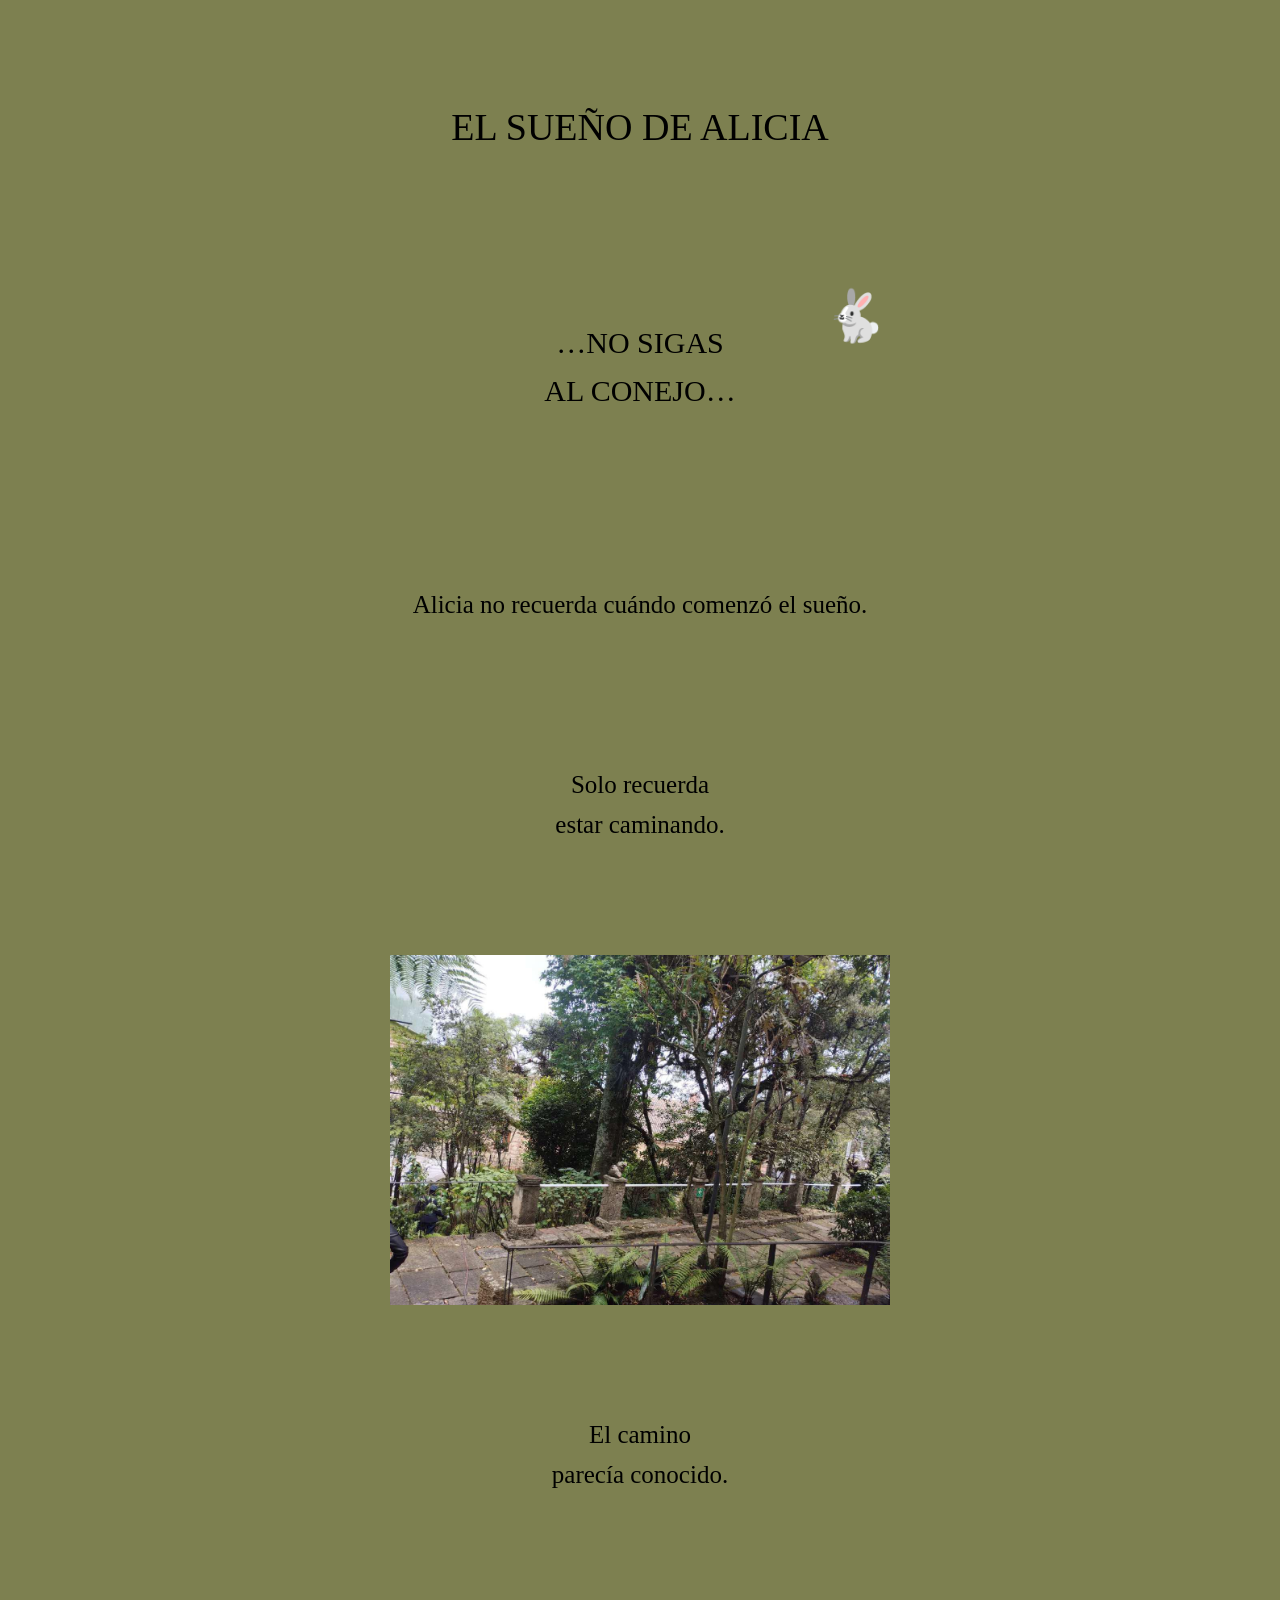
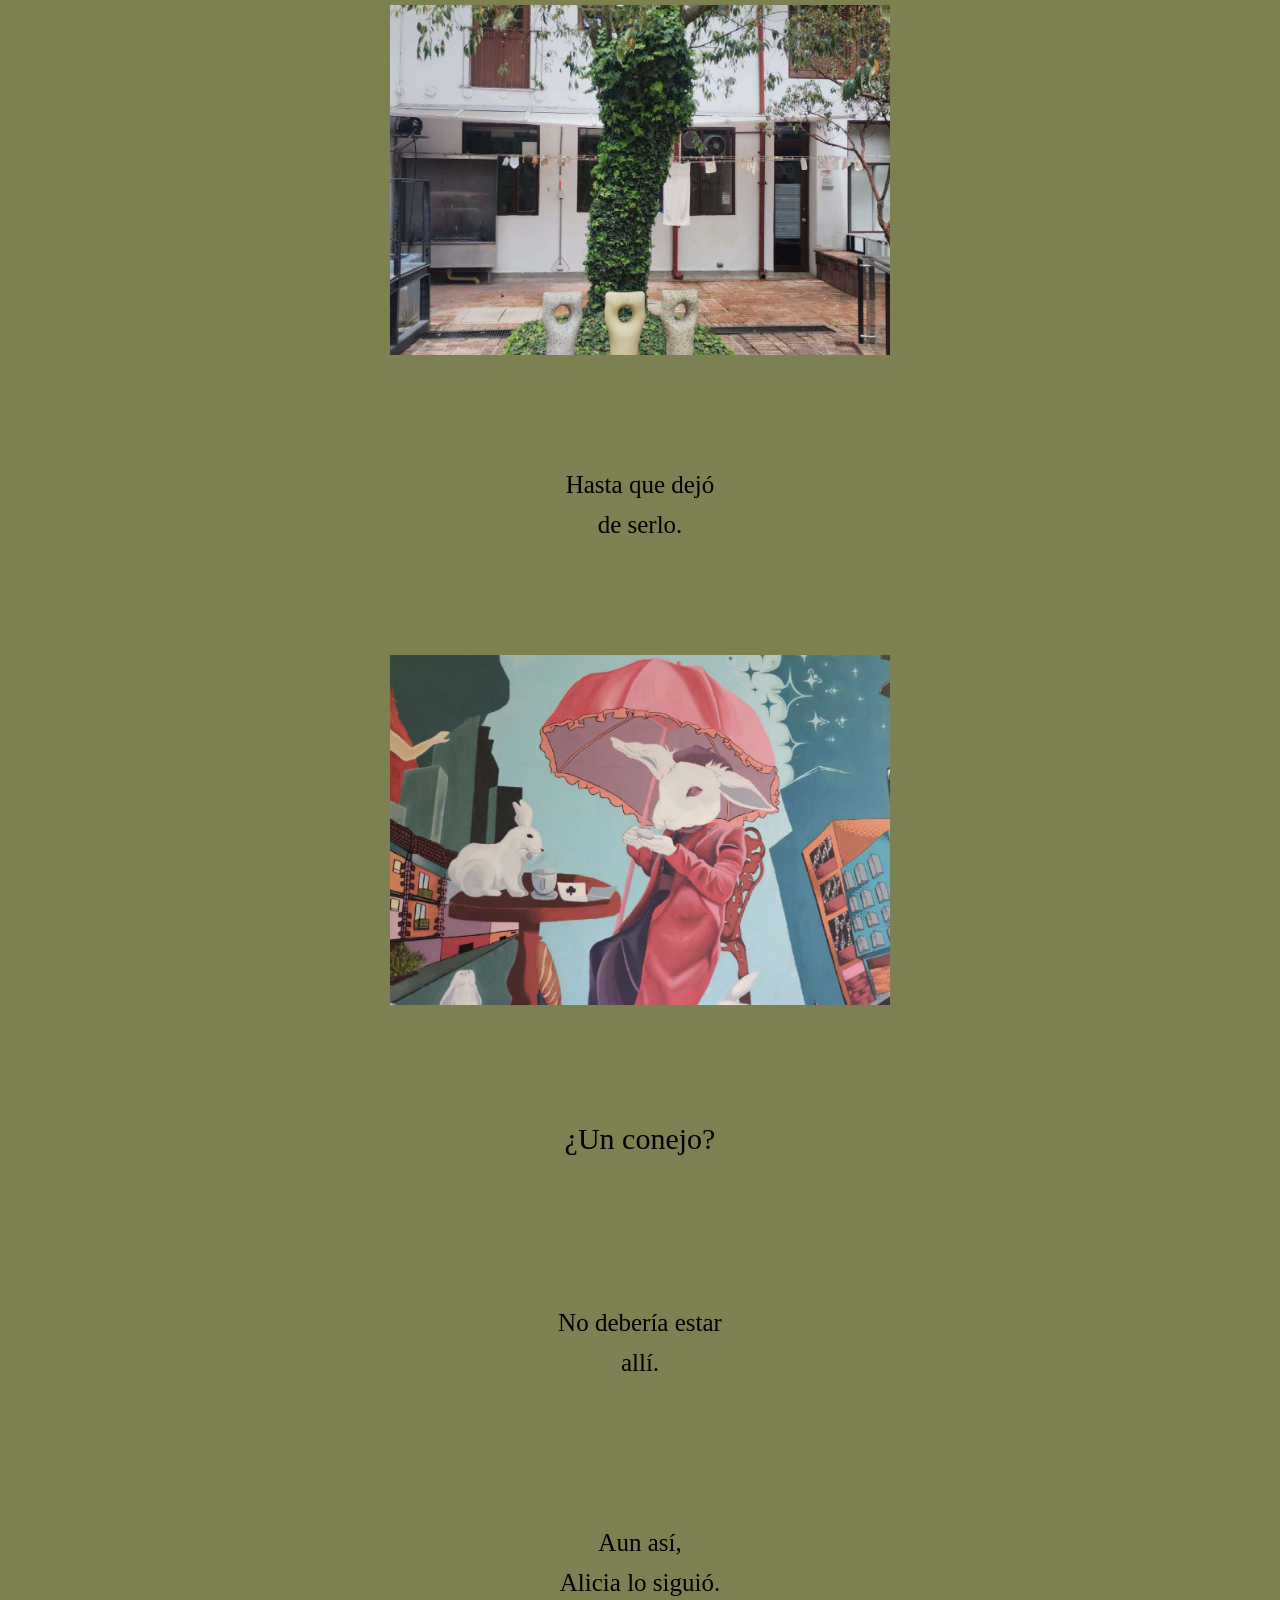
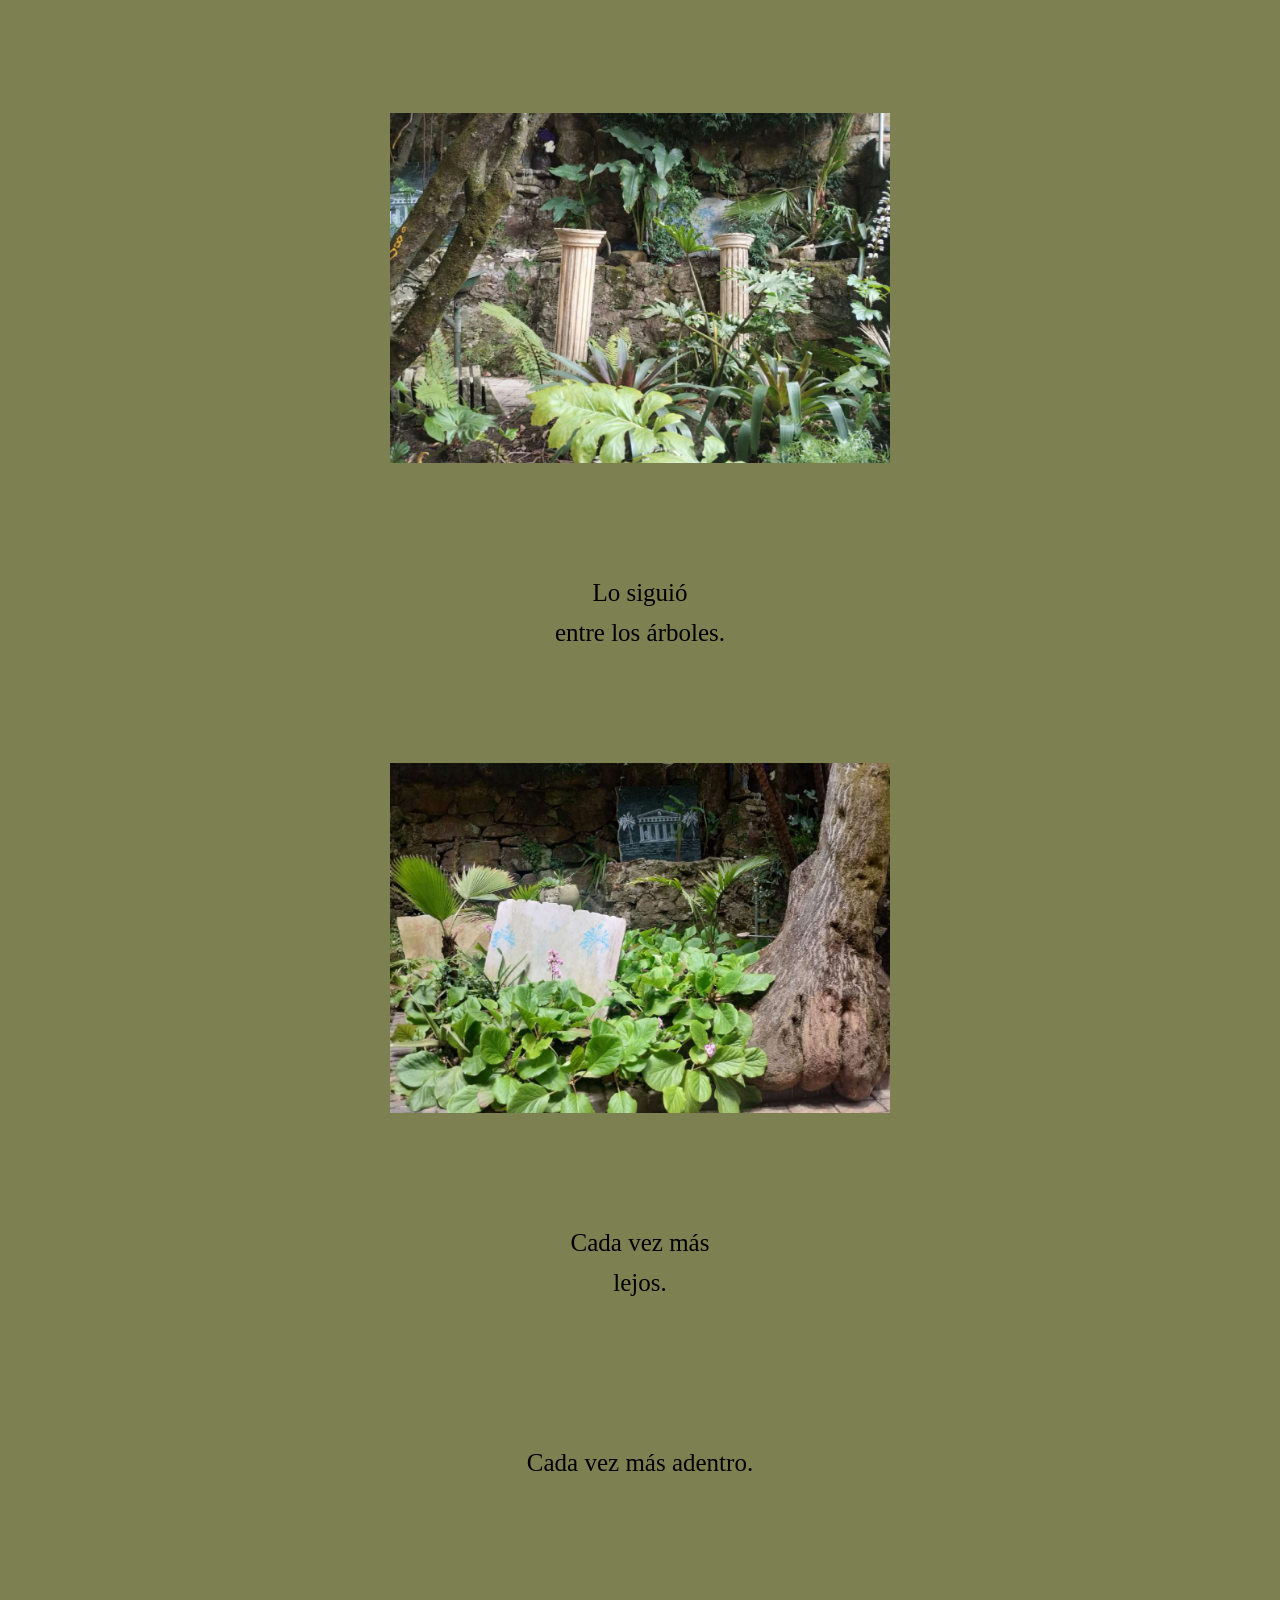
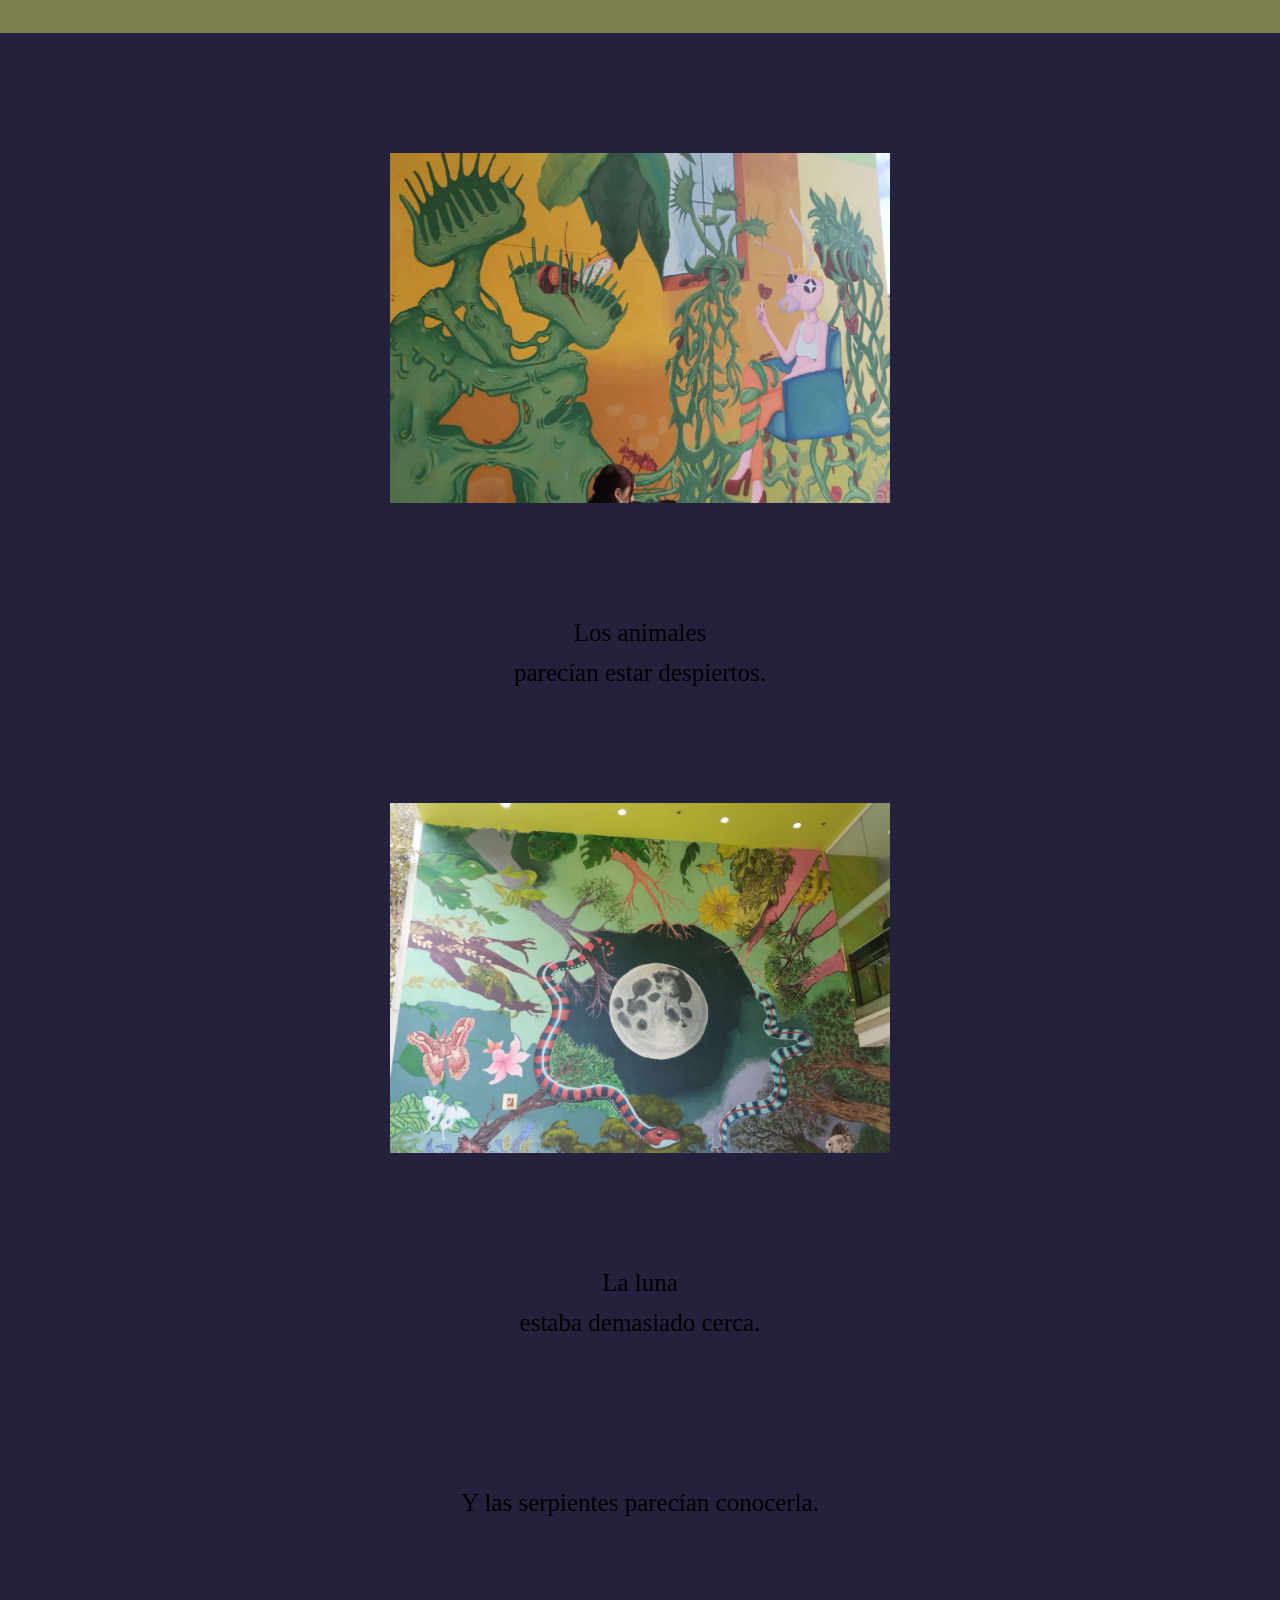
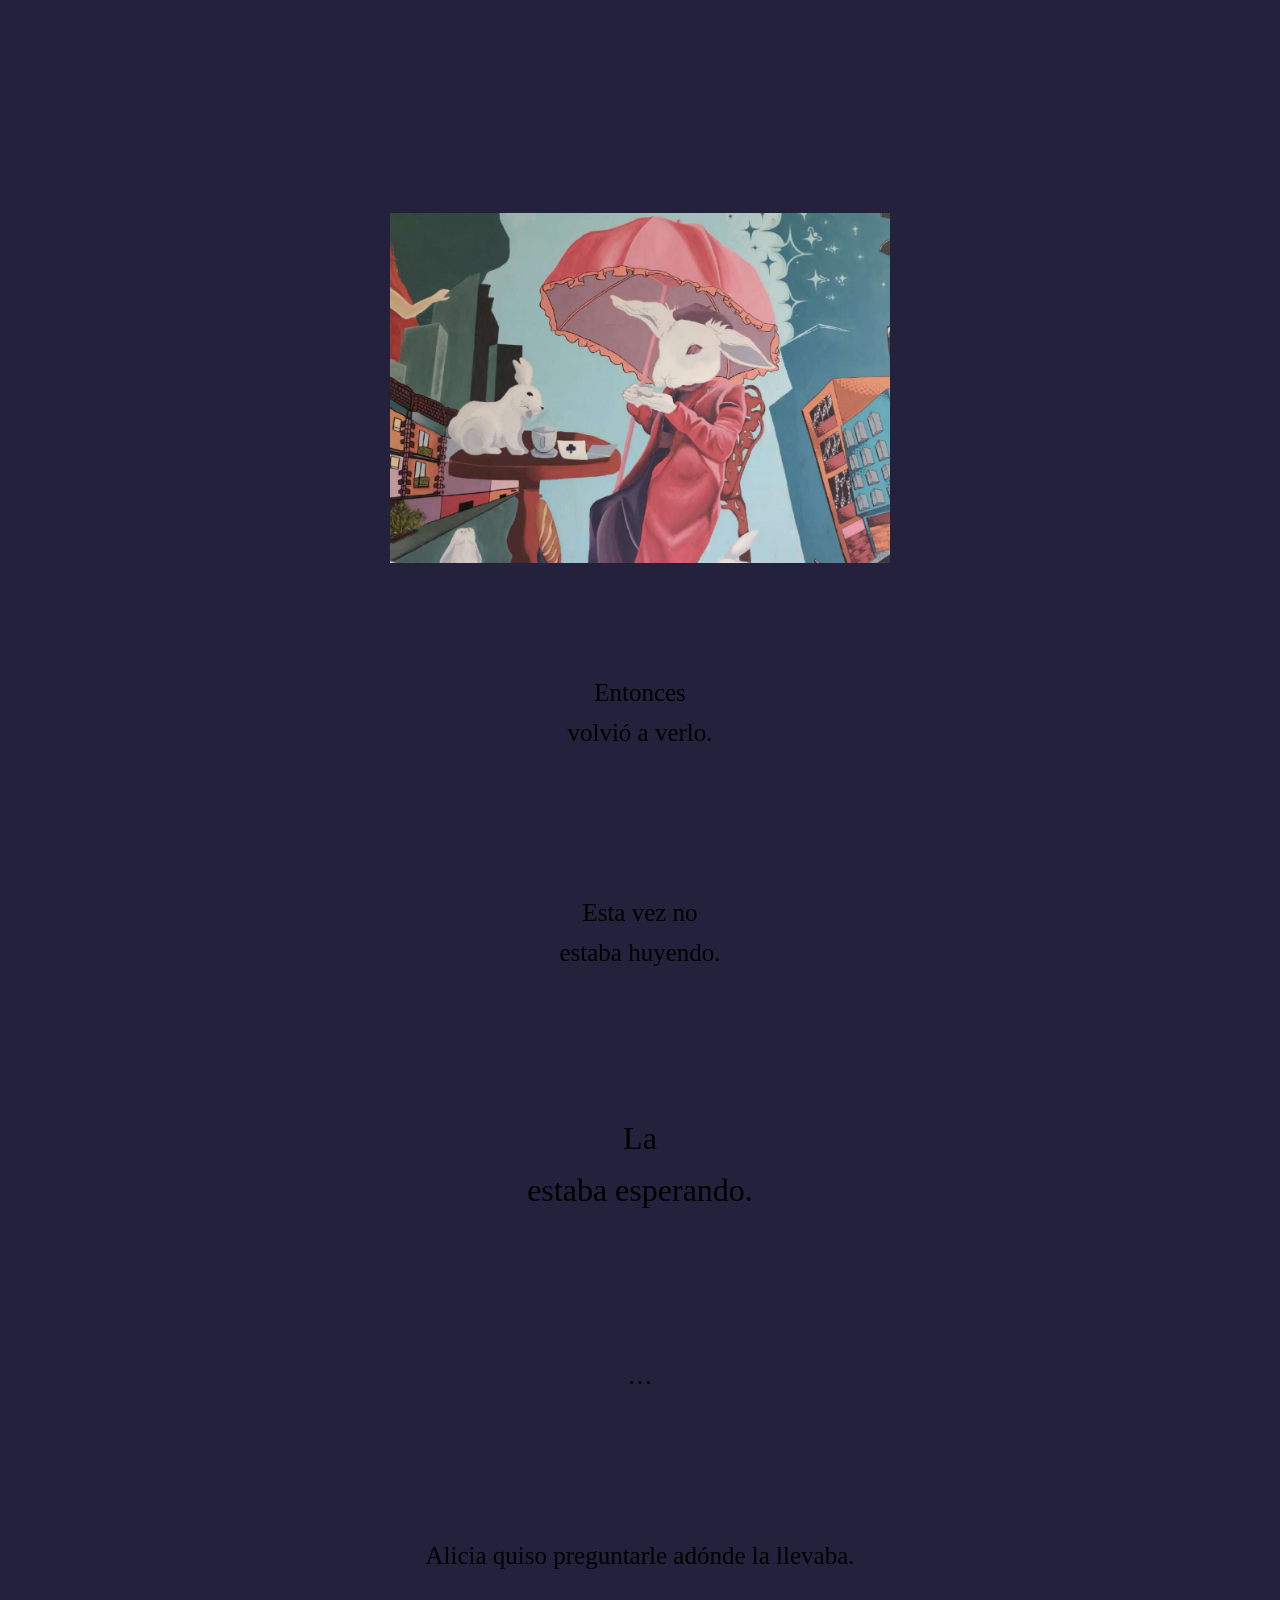
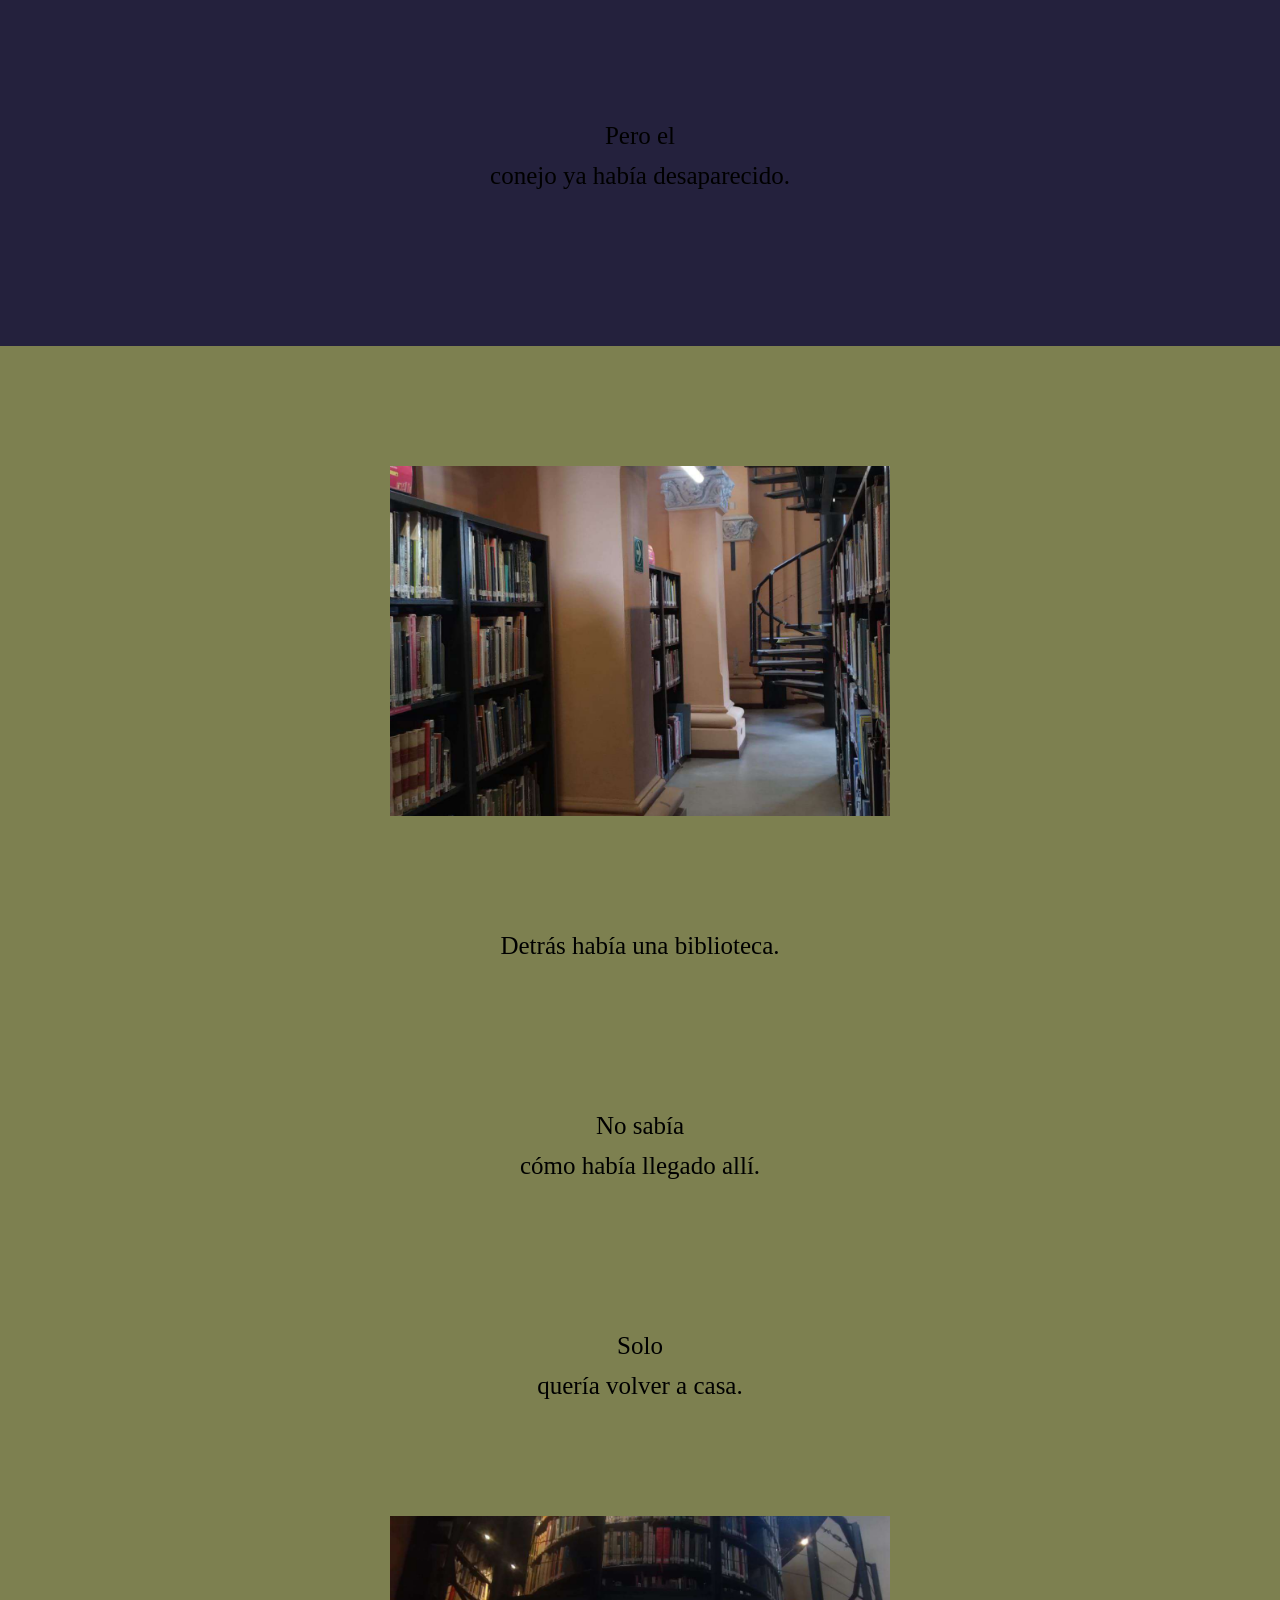
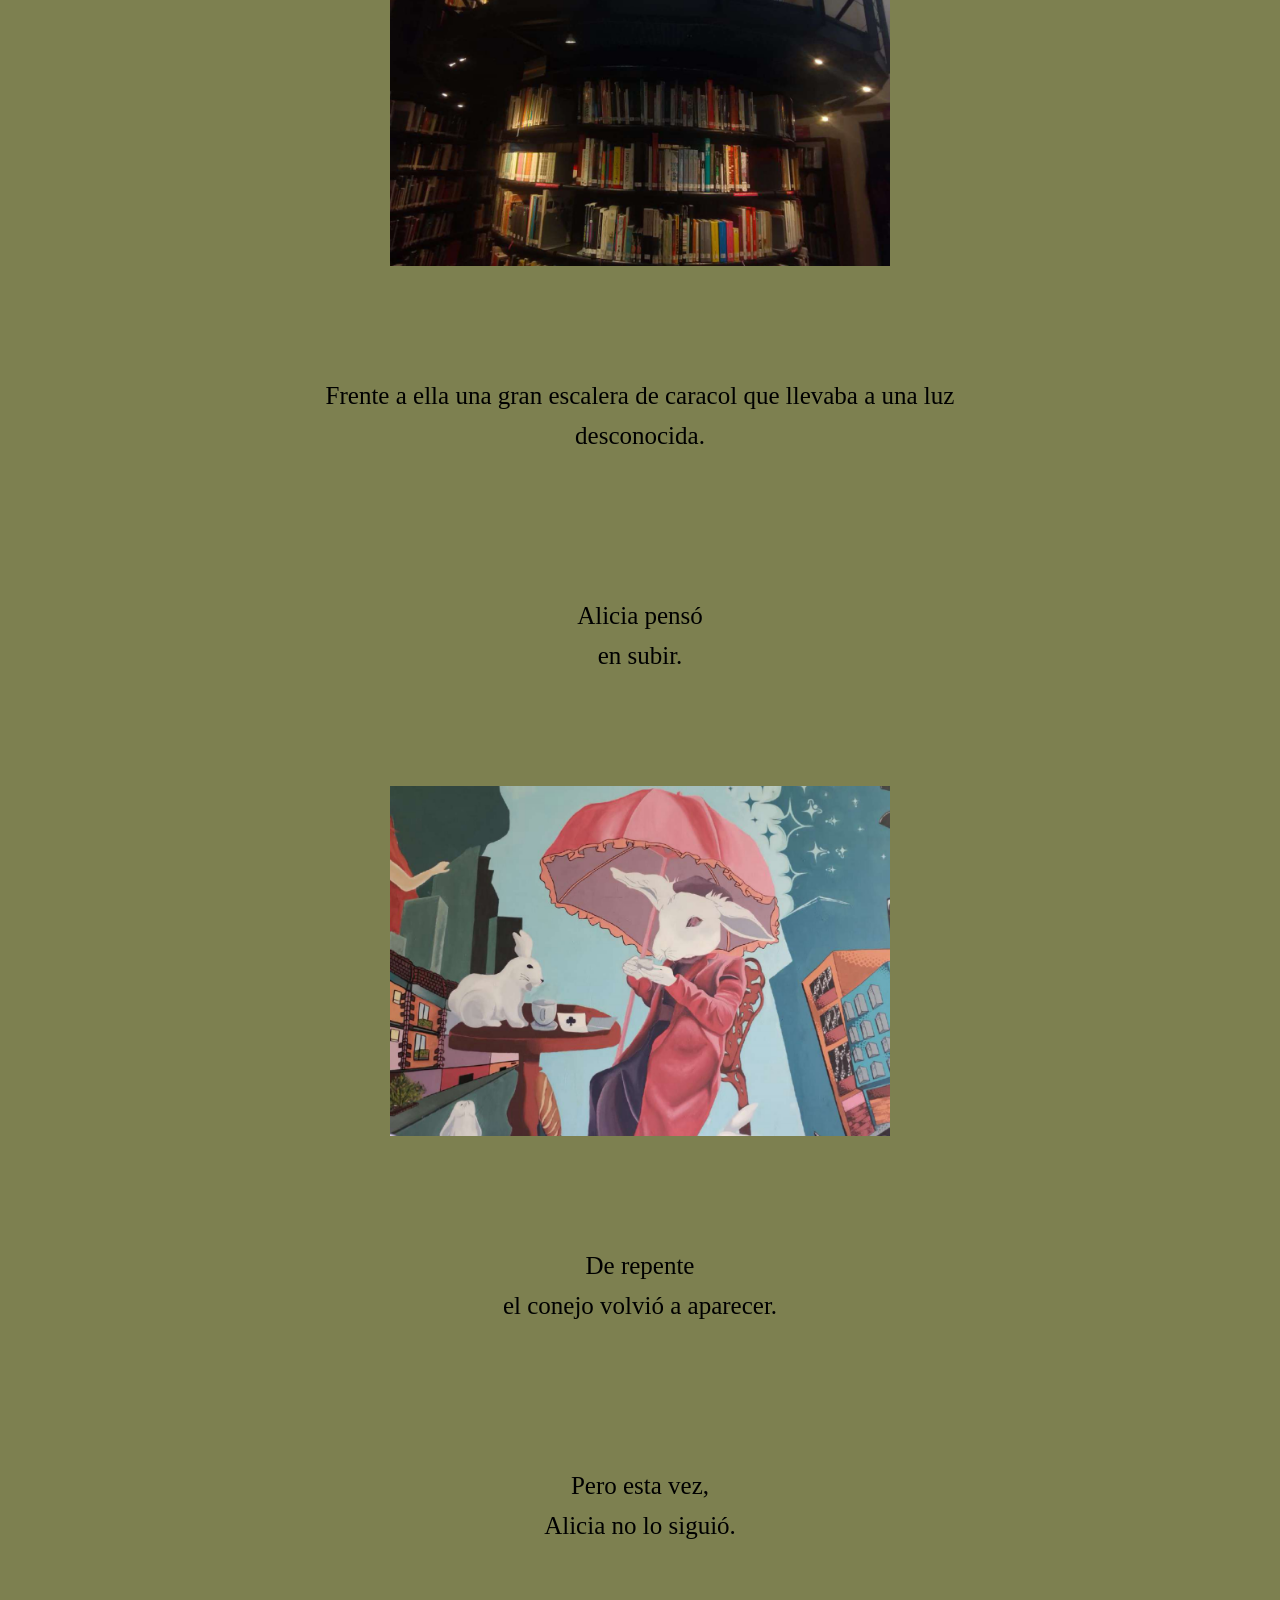
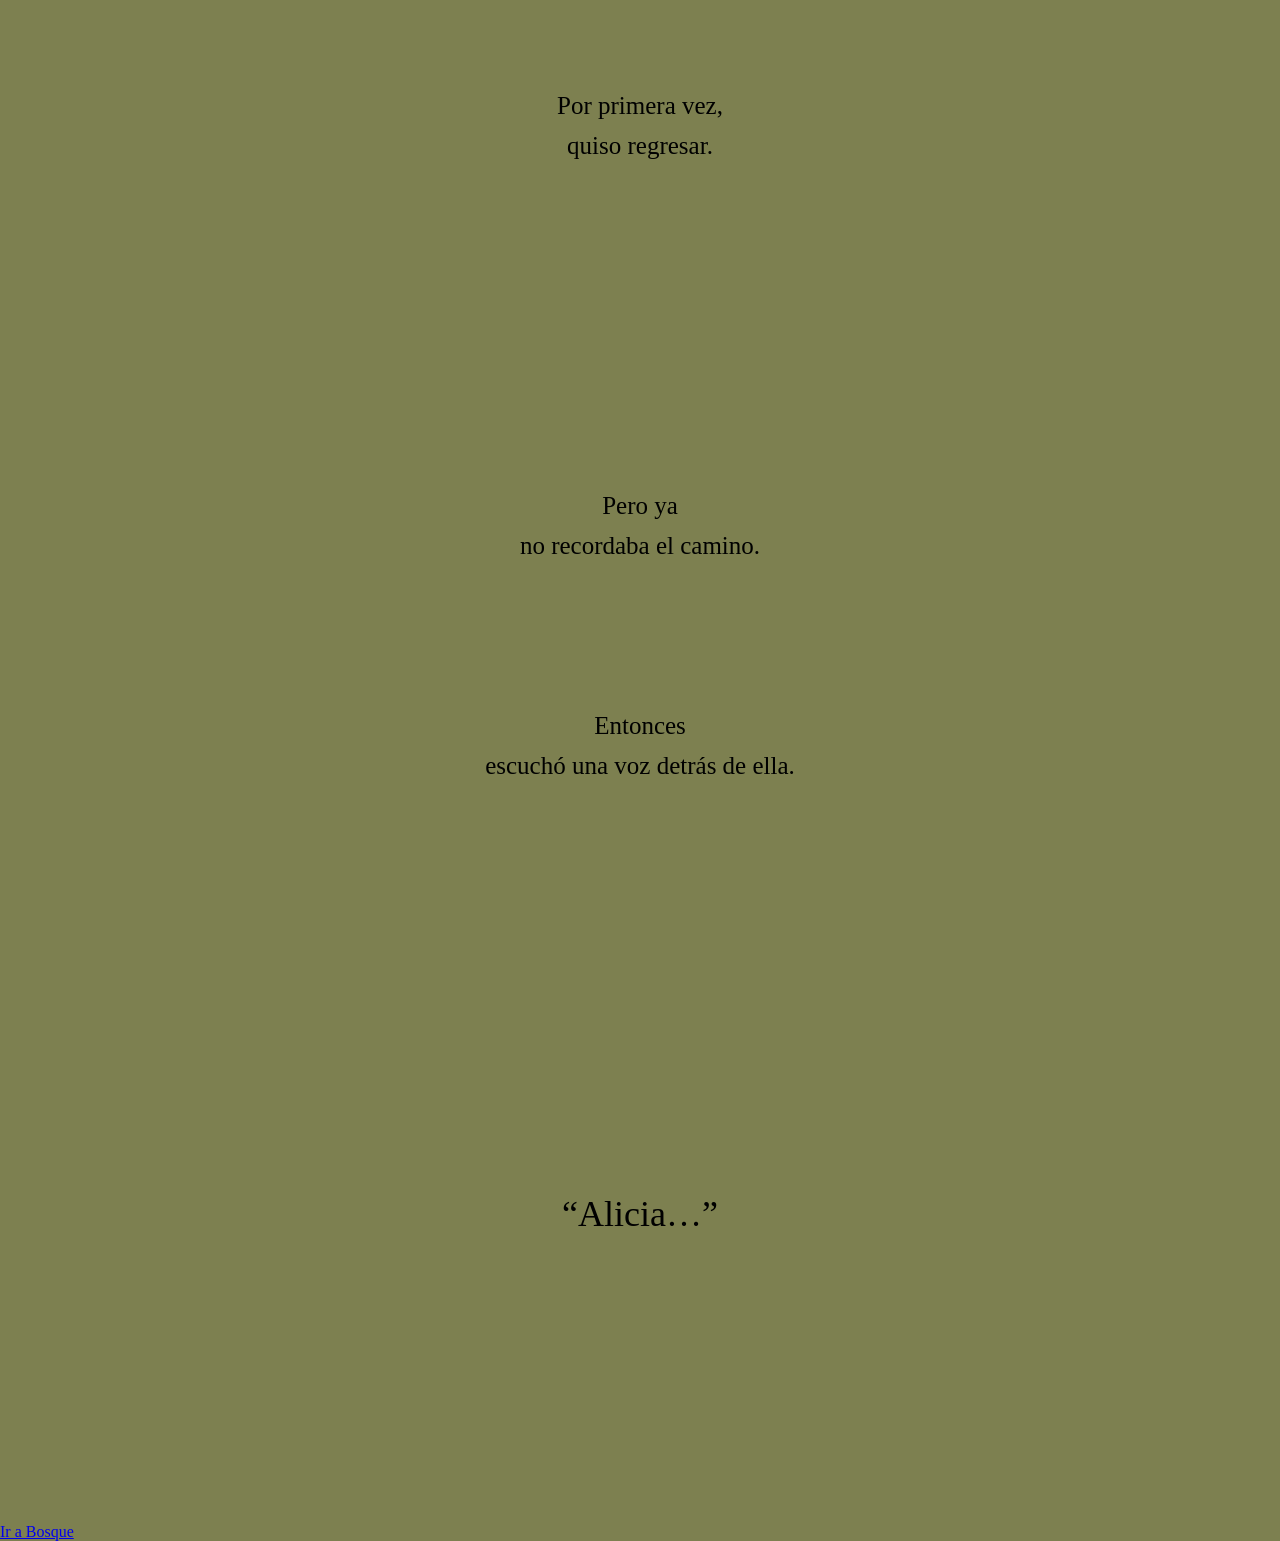
<file: index.html>
<!DOCTYPE html>
<html lang="es">
<head>
    <meta charset="UTF-8">
    <meta name="viewport" content="width=device-width, initial-scale=1.0">
    <title>El sueño de Alicia</title>

    <link rel="stylesheet" href="estilo.css">
</head>

<body>

    <div id="conejo-movil">🐇</div>

    <main>

        <h1>EL SUEÑO DE ALICIA</h1>

        <p class="especial">…NO SIGAS<br>AL CONEJO…</p>

        <p>Alicia no recuerda cuándo comenzó el sueño.</p>

        <p>Solo recuerda<br>estar caminando.</p>

        <img src="assets/Jardin 1.jpg" alt="Jardín">

        <p>El camino<br>parecía conocido.</p>

        <img src="assets/Jardin 2.jpg" alt="Jardín">

        <p>Hasta que dejó<br>de serlo.</p>

        <img src="assets/Conejo.jpg" alt="Conejo">

        <p class="pregunta">¿Un conejo?</p>

        <p>No debería estar<br>allí.</p>

        <p>Aun así,<br>Alicia lo siguió.</p>

        <img src="assets/Jardin 3.jpg" alt="Jardín">

        <p>Lo siguió<br>entre los árboles.</p>

        <img src="assets/Jardin 4.jpg" alt="Jardín">

        <p>Cada vez más<br>lejos.</p>

        <p>Cada vez más adentro.</p>

    </main>


  

    <section class="oscuro">

        <img src="assets/Animales.jpg" alt="Animales">

        <p>Los animales<br>parecían estar despiertos.</p>

        <img src="assets/Luna.serpiente.jpg" alt="Luna y serpiente">

        <p>La luna<br>estaba demasiado cerca.</p>

        <p>Y las serpientes parecían conocerla.</p>

        <div class="espacio"></div>

        <img src="assets/Conejo.jpg" alt="Conejo">

        <p>Entonces<br>volvió a verlo.</p>

        <p>Esta vez no<br>estaba huyendo.</p>

        <p class="destacado">La<br>estaba esperando.</p>

        <p>…</p>

        <p>Alicia quiso preguntarle adónde la llevaba.</p>

        <p>Pero el<br>conejo ya había desaparecido.</p>

    </section>


    

    <main>

        <img src="assets/Biblioteca.jpg" alt="Biblioteca">

        <p>Detrás había una biblioteca.</p>

        <p>No sabía<br>cómo había llegado allí.</p>

        <p>Solo<br>quería volver a casa.</p>

        <img src="assets/Torre biblioteca.jpg" alt="Torre de biblioteca">

        <p>Frente a ella una gran escalera de caracol que llevaba a una luz desconocida.</p>

        <p>Alicia pensó<br>en subir.</p>

        <img src="assets/Conejo.jpg" alt="Conejo">

        <p>De repente<br>el conejo volvió a aparecer.</p>

        <p>Pero esta vez,<br>Alicia no lo siguió.</p>

        <p>Por primera vez,<br>quiso regresar.</p>

        <div class="espacio"></div>

        <p>Pero ya<br>no recordaba el camino.</p>

        <p>Entonces<br>escuchó una voz detrás de ella.</p>

        <div class="espacio"></div>

        <p class="final">“Alicia…”</p>

    </main>

    <script>


    const elementos = document.querySelectorAll("p, img");

    const observador = new IntersectionObserver((entradas) => {

        entradas.forEach((entrada) => {

            if (entrada.isIntersecting) {
                entrada.target.classList.add("visible");
            }

        });

    }, {
        threshold: 0.2
    });


    elementos.forEach((elemento) => {
        observador.observe(elemento);
    });



    /* CONEJO QUE SE MUEVE */

    const conejo = document.getElementById("conejo-movil");

    function moverConejo() {

        const margen = 100;

        const x =
            Math.random() * (window.innerWidth - margen * 2) + margen;

        const y =
            Math.random() * (window.innerHeight - margen * 2) + margen;

        conejo.style.left = x + "px";
        conejo.style.top = y + "px";
    }



    /* EL CONEJO SE MUEVE SOLO */

    setInterval(function() {

        moverConejo();

    }, 2000);



    /* EL CONEJO HUYE DEL CURSOR */

    document.addEventListener("mousemove", function(evento) {

        const rect = conejo.getBoundingClientRect();

        const conejoX =
            rect.left + rect.width / 2;

        const conejoY =
            rect.top + rect.height / 2;


        const distanciaX =
            evento.clientX - conejoX;

        const distanciaY =
            evento.clientY - conejoY;


        const distancia = Math.sqrt(
            distanciaX * distanciaX +
            distanciaY * distanciaY
        );



        if (distancia < 200) {

            moverConejo();

        }

    });


    moverConejo();

</script>

<a href="bosque.html">Ir a Bosque</a>



</body>
</html>
</file>
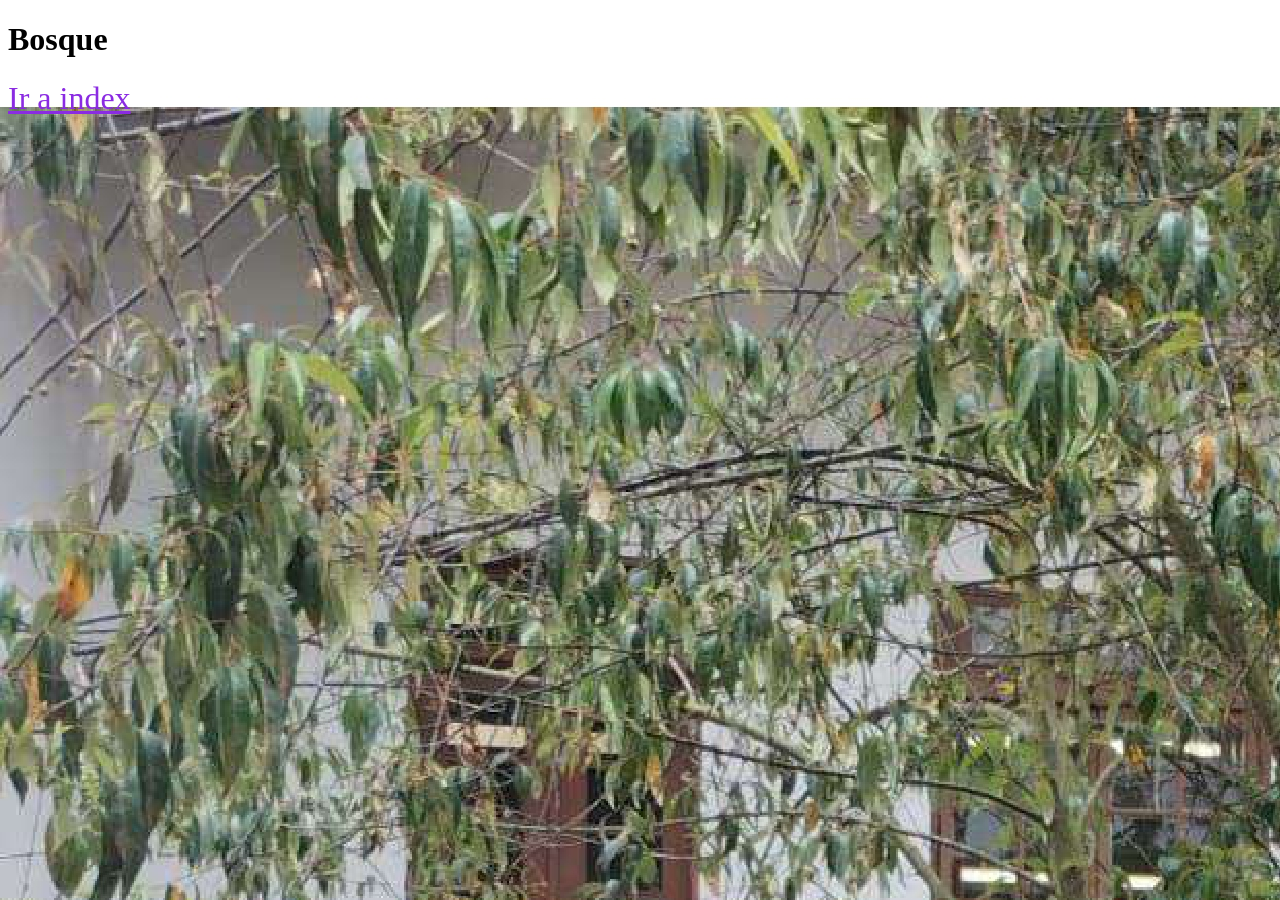
<file: bosque.html>
<!DOCTYPE html>
<html lang="en">
<head>
    <meta charset="UTF-8">
    <meta name="viewport" content="width=device-width, initial-scale=1.0">
    <title>bosque</title>
    <link rel="stylesheet" href="estiloBosque.css">
</head>
<body>
    <h1>Bosque</h1>

     <a href="index.html">Ir a index</a>

    <iframe id= "video" width="560" height="315" src="https://www.youtube.com/embed/xNN7iTA57jM?si=3qot3m6aCUKxVClQ" title="YouTube video player" frameborder="0" allow="accelerometer; autoplay; clipboard-write; encrypted-media; gyroscope; picture-in-picture; web-share" referrerpolicy="strict-origin-when-cross-origin" allowfullscreen></iframe>
    

</body>
</html>
</file>
<file: estilo.css>
* {
    box-sizing: border-box;
}

body {
    margin: 0;
    background-color: #7d8050;
    color: #000000;
    font-family: "Lucida Calligraphy", "URW Chancery L", cursive;

    animation-name: cambioColor;
    animation-duration: 4s;
    animation-iteration-count: infinite;
}

main,
.oscuro {
    width: 100%;
    min-height: 100vh;

    display: flex;
    flex-direction: column;
    align-items: center;
    justify-content: flex-start;

    text-align: center;

    padding: 80px 20px;
}

h1 {
    font-size: 38px;
    font-weight: normal;
    margin-bottom: 100px;

    animation-name: cambiarBorde;
    animation-duration: 6s;
    animation-iteration-count: infinite;

}

p {
    font-size: 25px;
    line-height: 1.6;
    margin: 70px 0;
    max-width: 700px;
}

.especial {
    font-size: 30px;
    margin-bottom: 100px;
}

.pregunta {
    font-size: 30px;
}

.destacado {
    font-size: 32px;
}



img {
    width: 500px;
    height: 350px;
    object-fit: cover;

    display: block;

    margin: 40px auto;
}

.espacio {
    height: 180px;
    width: 100%;
}



.oscuro {
    background-color: #24213d;
    color: #000000;
}



.final {
    font-size: 36px;
    margin-top: 150px;
    margin-bottom: 200px;
}




@media (max-width: 600px) {

    main,
    .oscuro {
        padding: 50px 15px;
    }

    h1 {
        font-size: 28px;
        margin-bottom: 70px;
    }

    p {
        font-size: 20px;
        margin: 55px 0;
    }

    .especial {
        font-size: 24px;
    }

    img {
        width: 90%;
        height: 250px;
    }

    .final {
        font-size: 28px;
    }
}

p,
img {
    opacity: 0;
    transform: translateY(40px);
    transition: opacity 3s ease, transform 3s ease;
}

p.visible,
img.visible {
    opacity: 1;
    transform: translateY(0);
}

/* conejo movil */

#conejo-movil {
    position: fixed;
    left: 50%;
    top: 50%;

    font-size: 50px;

    z-index: 1000;
    user-select: none;

    transition: left 0.8s ease, top 0.8s ease;
}

@keyframes cambiarBorde {

    0% {
        border: solid black 3px;
        font-size: 1em;
    }

    50% {
        border: solid rgb(241, 47, 47) 6px;
        font-size: 2em;
    }

    100% {
        border: solid #6d63c7 9px;
        font-size: 3em;
    }

}


@keyframes cambioColor {

    0% {
        background-color: rgb(41, 55, 34);
    }

    25% {
        background-color: rgb(5, 60, 67);
    }

    50% {
        background-color: rgb(40, 136, 56);
    }

    75% {
        background-color: rgb(5, 67, 67);
    }

    100% {
        background-color: rgb(82, 126, 126);
    }

}
</file>
<file: estiloBosque.css>
body { 
    background-image: url(assets/Jardin\ 2.jpg);
}


a, a:active {
    color:blueviolet;
    font-size: 2em;
}

a:visited { 
    color:green;
}

a:hover { 
    color:blue;
}

#video { 
    width: 50vw;
    height: 50vh;
    position: fixed;
    top:5;
    left:50;

}

#enlace {
    position: fixed;
    left: 30%;
    bottom: 50%;

}
</file>
